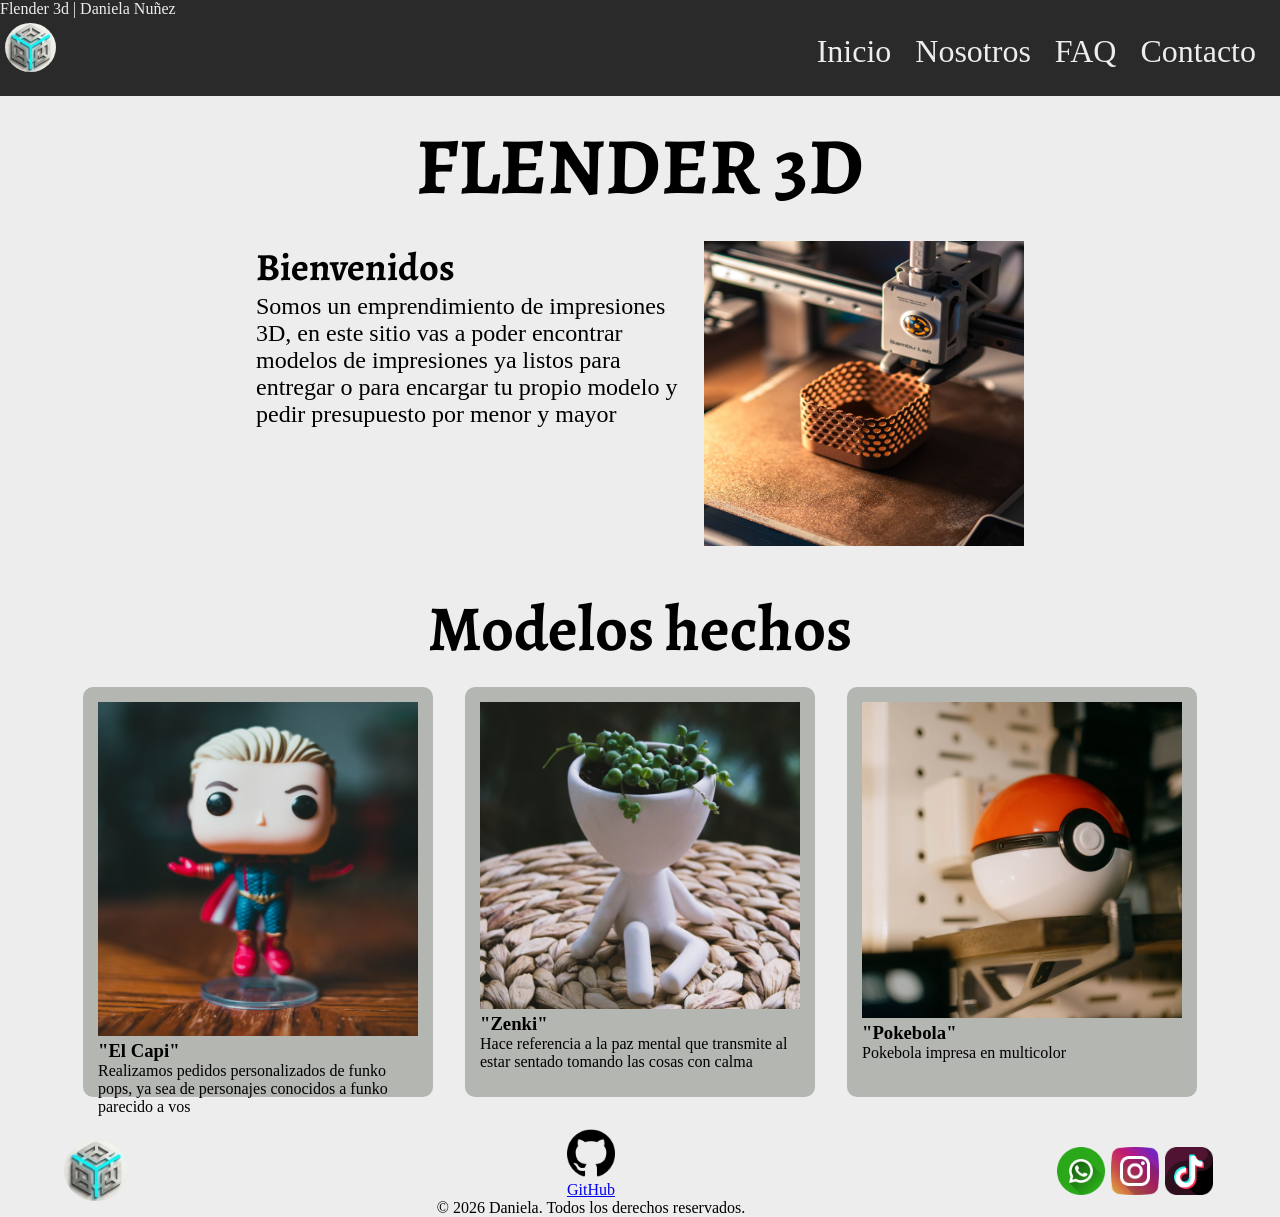
<file: index.html>
<!doctype html>
<html lang="en">

<head>
  <meta charset="UTF-8" />
  <meta name="viewport" content="width=device-width, initial-scale=1.0" />
  <link rel="stylesheet" href="./styles/styles.css">
  <link rel="shortcut icon" href="./assets/img/LogoFlenderCircular.svg" type="image/x-icon">
  <title>Flender 3D</title>
</head>

<body>
  <header>
    <p class="inicioTexto">Flender 3d | Daniela Nuñez</p>
    <nav class="navIndex">
      <ul class="ulLogo">
        <li class="logoFlender"><a href="index.html"><img class="imgLogo" src="./assets/img/LogoFlenderCircular.svg"
              alt="Logo de Cubo en 3D color gris con linea celeste"></a></li>
      </ul>
      <ul class="navMenu">
        <li><a href="./index.html">Inicio</a></li>
        <li><a href="pages/sobre-nosotros.html">Nosotros</a></li>
        <li><a href="pages/faq.html">FAQ</a></li>
        <li><a href="pages/contacto.html">Contacto</a></li>
      </ul>
    </nav>
  </header>

  <main>
    <section class="sectionNombre">
      <h1 class="nombreFlender">FLENDER 3D</h1>
      <section class="somosFlender">
        <div>
          <h2 class="bienvenido">Bienvenidos</h2>
          <p class="somosText">
            Somos un emprendimiento de impresiones 3D, en este sitio vas a poder
            encontrar modelos de impresiones ya listos para entregar o para
            encargar tu propio modelo y pedir presupuesto por menor y mayor
          </p>
        </div>
        <figure>
          <img class="imagenBienvenida" src="assets/img/Bambulab imprimiendo.png"
            alt="Impresora bambulab imprimiendo cubo con agujeros color metal">
        </figure>
      </section>
      <h2 class="modelosTitulo">Modelos hechos</h2>
      <section class="cards">
        <figure class="card">
          <img src="assets/img/capitan america.png" alt="Imagen de muñeco funko de capitan america" />
          <figcaption>
            <h3>"El Capi"</h3>
          </figcaption>
          <p>Realizamos pedidos personalizados de funko pops, ya sea de personajes conocidos a funko parecido a vos </p>
        </figure>
        <figure class="card">
          <img src="assets/img/maceta sentada.png" alt="Maceta color blanca en posicion de sentada">
          <figcaption>
            <h3>"Zenki"</h3>
          </figcaption>
          <p>Hace referencia a la paz mental que transmite al estar sentado tomando las cosas con calma</p>
        </figure>
        <figure class="card">
          <img src="assets/img/poke bola.png" alt="Imagen de poke bola de pokemon">
          <figcaption>
            <h3>"Pokebola"</h3>
          </figcaption>
          <p>Pokebola impresa en multicolor</p>
        </figure>
      </section>
    </section>
  </main>

  <footer class="footer">
    <div class="logoFlenderFooter">
      <img src="./assets/img/LogoFlenderCircular.svg" alt="Logo circular de Flender 3D">
    </div>
    <div class="footerText">
      <div class="githubFooter">
        <a href="https://github.com/Danielanunez"><img class="githubLogo" src="assets/img/logo de github.png"
            alt="Logo de Github "></a>
        <p><a href="https://github.com/Danielanunez" target="_blank" rel="noopener noreferrer">GitHub</a></p>
      </div>
      <p>&copy; 2026 Daniela. Todos los derechos reservados.</p>
    </div>
    <figure class="redesSociales">
      <a href="#"><img class="whatsappLogo" src="assets/img/whatsapp logo.png" alt="Logo verde de whatsapp"></a>
      <a href="#"><img class="instagramLogo" src="assets/img/instagram logo.png" alt="Logo de instagram"></a>
      <a href="#"><img class="tiktokLogo" src="assets/img/tik-tok logo.png" alt="Logo de Tiktok "></a>
    </figure>
  </footer>
</body>

</html>
</file>
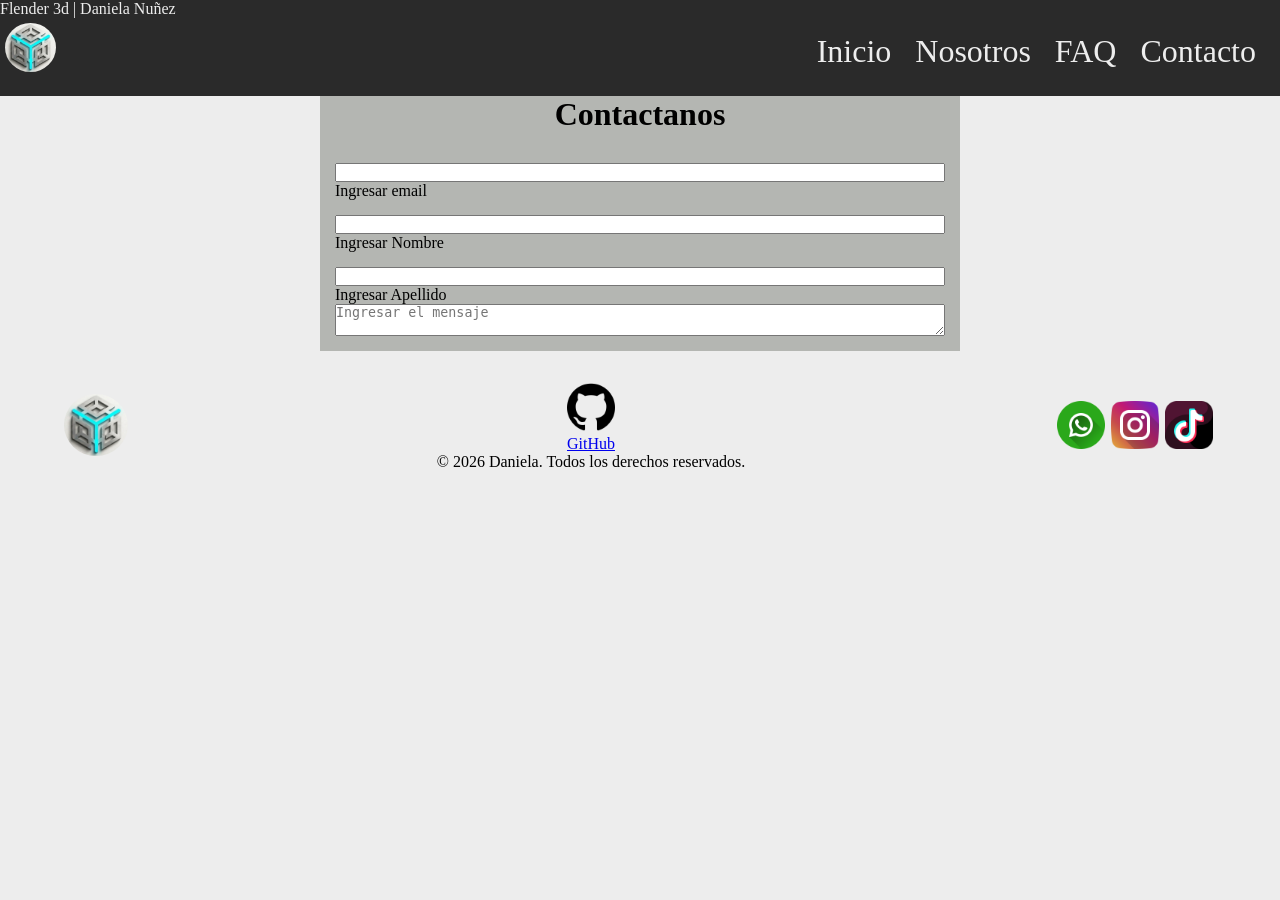
<file: pages/Contacto.html>
<!doctype html>
<html lang="en">

<head>
  <meta charset="UTF-8" />
  <meta name="viewport" content="width=device-width, initial-scale=1.0" />
  <link rel="shortcut icon" href="../assets/img/LogoFlenderCircular.svg" type="image/x-icon">
  <link rel="stylesheet" href="../styles/styles.css" />
  <title>Contacto</title>
</head>

<body>
  <header>
    <p class="inicioTexto">Flender 3d | Daniela Nuñez</p>
    <nav class="navIndex">
      <ul class="ulLogo">
        <li class="logoFlender">
          <a href="../index.html">
            <img class="imgLogo" src="../assets/img/LogoFlenderCircular.svg"
              alt="Logo de Cubo en 3D color gris con linea celeste" />
          </a>
        </li>
      </ul>
      <ul class="navMenu">
        <li><a href="../index.html">Inicio</a></li>
        <li><a href="./sobre-nosotros.html">Nosotros</a></li>
        <li><a href="./FAQ.html">FAQ</a></li>
        <li><a href="./Contacto.html">Contacto</a></li>
      </ul>
    </nav>
  </header>
  <main>
    <section class="formularioContacto">
      <h2>Contactanos</h2>
      <form action="" class="formulario">
        <input type="email" name="email" id="email" />
        <label for="email">Ingresar email</label>

        <input type="text" name="name" id="name" />
        <label for="name">Ingresar Nombre</label>

        <input type="text" name="apellido" id="apellido" />
        <label for="apellido">Ingresar Apellido</label>

        <textarea name="mensaje" id="mensaje" placeholder="Ingresar el mensaje"></textarea>
      </form>
    </section>
  </main>
  <footer class="footer">
    <div class="logoFlenderFooter">
      <img src="../assets/img/LogoFlenderCircular.svg" alt="Logo circular de Flender 3D">
    </div>
    <div class="footerText">
      <div class="githubFooter">
        <a href="https://github.com/Danielanunez"><img class="githubLogo" src="../assets/img/logo de github.png"
            alt="Logo de Github "></a>
        <p><a href="https://github.com/Danielanunez" target="_blank" rel="noopener noreferrer">GitHub</a></p>
      </div>
      <p>&copy; 2026 Daniela. Todos los derechos reservados.</p>
    </div>
    <figure class="redesSociales">
      <a href="#"><img class="whatsappLogo" src="../assets/img/whatsapp logo.png" alt="Logo verde de whatsapp"></a>
      <a href="#"><img class="instagramLogo" src="../assets/img/instagram logo.png" alt="Logo de instagram"></a>
      <a href="#"><img class="tiktokLogo" src="../assets/img/tik-tok logo.png" alt="Logo de Tiktok "></a>
    </figure>
  </footer>
</body>

</html>
</file>
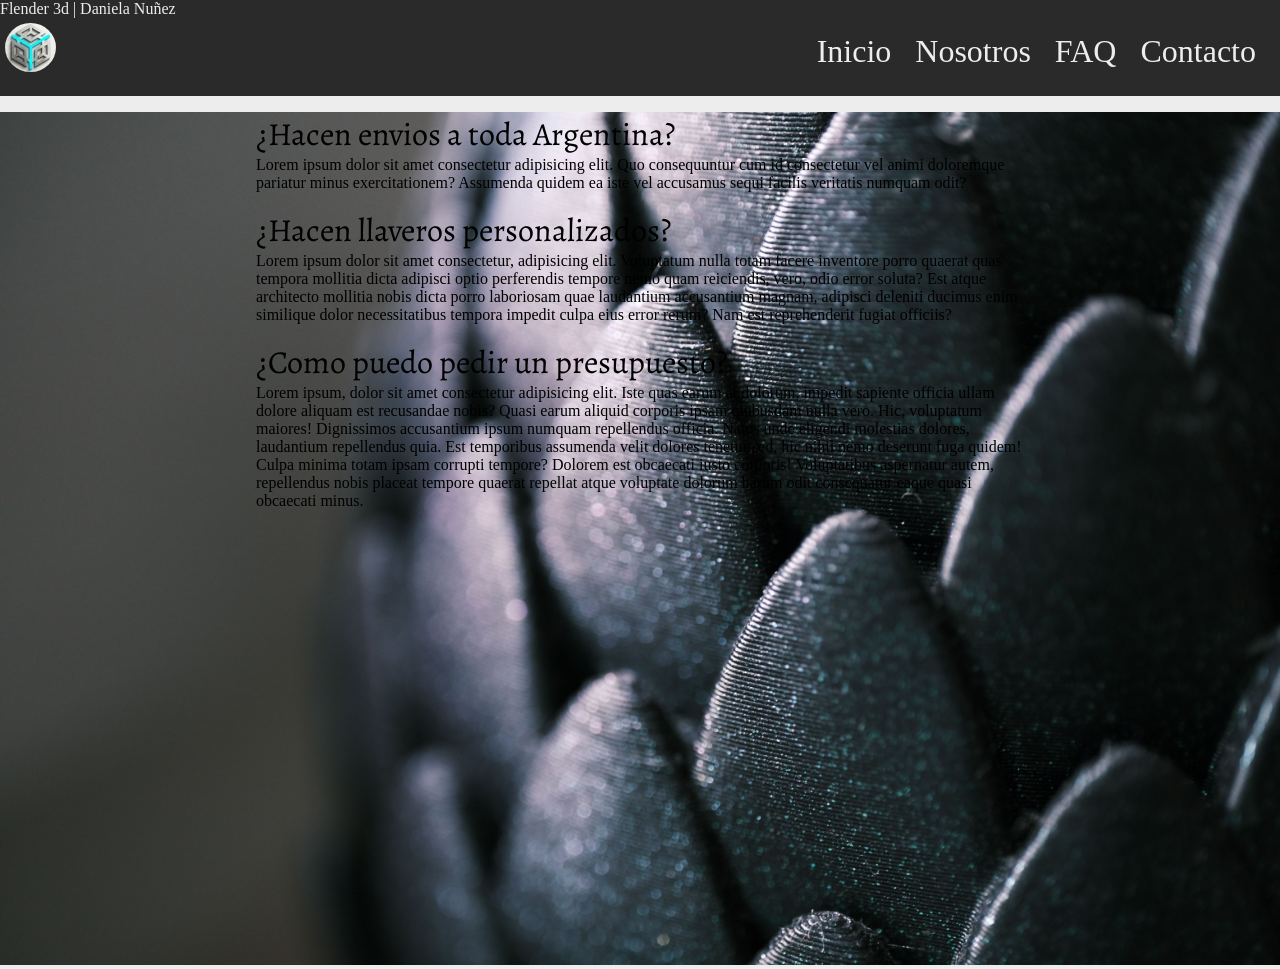
<file: pages/FAQ.html>
<!doctype html>
<html lang="en">

<head>
  <meta charset="UTF-8" />
  <meta name="viewport" content="width=device-width, initial-scale=1.0" />
  <link rel="shortcut icon" href="../assets/img/LogoFlenderCircular.svg" type="image/x-icon">
  <link rel="stylesheet" href="../styles/styles.css" />
  <title>Preguntas Frecuentes</title>
</head>

<body>
  <header>
    <p class="inicioTexto">Flender 3d | Daniela Nuñez</p>
    <nav class="navIndex">
      <ul class="ulLogo">
        <li class="logoFlender">
          <a href="../index.html">
            <img class="imgLogo" src="../assets/img/LogoFlenderCircular.svg"
              alt="Logo de Cubo en 3D color gris con linea celeste" />
          </a>
        </li>
      </ul>
      <ul class="navMenu">
        <li><a href="../index.html">Inicio</a></li>
        <li><a href="./sobre-nosotros.html">Nosotros</a></li>
        <li><a href="./faq.html">FAQ</a></li>
        <li><a href="./contacto.html">Contacto</a></li>
      </ul>
    </nav>
  </header>
  <main>
    <section class="seccionPreguntas">
      <figure class="imagenPreguntas">
        <img src="../assets/img/huevo de dragon impreso.jpg" alt="Huevo de dragon impreso en color negro"
          class="fondoPreguntas">
      </figure>
      <ul class="preguntas">
        <li class="preg"><span>¿Hacen envios a toda Argentina?</span></li>
        <li class="resp"><span>Lorem ipsum dolor sit amet consectetur adipisicing elit. Quo consequuntur cum id
            consectetur vel animi doloremque pariatur minus exercitationem? Assumenda quidem ea iste vel accusamus sequi
            facilis veritatis numquam odit?</span></li>

        <li class="preg"><span>¿Hacen llaveros personalizados?</span></li>
        <li class="resp"><span>Lorem ipsum dolor sit amet consectetur, adipisicing elit. Voluptatum nulla totam facere
            inventore porro quaerat quas tempora mollitia dicta adipisci optio perferendis tempore nemo quam reiciendis,
            vero, odio error soluta?
            Est atque architecto mollitia nobis dicta porro laboriosam quae laudantium accusantium magnam, adipisci
            deleniti ducimus enim similique dolor necessitatibus tempora impedit culpa eius error rerum? Nam est
            reprehenderit fugiat officiis?</span></li>

        <li class="preg"><span>¿Como puedo pedir un presupuesto?</span></li>
        <li class="resp"><span>Lorem ipsum, dolor sit amet consectetur adipisicing elit. Iste quas earum at dolorum,
            impedit sapiente officia ullam dolore aliquam est recusandae nobis? Quasi earum aliquid corporis ipsam
            quibusdam nulla vero.
            Hic, voluptatum maiores! Dignissimos accusantium ipsum numquam repellendus officia. Natus unde eligendi
            molestias dolores, laudantium repellendus quia. Est temporibus assumenda velit dolores tenetur sed, hic
            nihil nemo deserunt fuga quidem!
            Culpa minima totam ipsam corrupti tempore? Dolorem est obcaecati iusto corporis! Voluptatibus aspernatur
            autem, repellendus nobis placeat tempore quaerat repellat atque voluptate dolorum harum odit consequatur
            eaque quasi obcaecati minus.</span></li>
      </ul>
    </section>

  </main>

  <footer class="footer">
    <div class="logoFlenderFooter">
      <img src="../assets/img/LogoFlenderCircular.svg" alt="Logo circular de Flender 3D">
    </div>
    <div class="footerText">
      <div class="githubFooter">
        <a href="https://github.com/Danielanunez"><img class="githubLogo" src="../assets/img/logo de github.png"
            alt="Logo de Github "></a>
        <p><a href="https://github.com/Danielanunez" target="_blank" rel="noopener noreferrer">GitHub</a></p>
      </div>
      <p>&copy; 2026 Daniela. Todos los derechos reservados.</p>
    </div>
    <figure class="redesSociales">
      <a href="#"><img class="whatsappLogo" src="../assets/img/whatsapp logo.png" alt="Logo verde de whatsapp"></a>
      <a href="#"><img class="instagramLogo" src="../assets/img/instagram logo.png" alt="Logo de instagram"></a>
      <a href="#"><img class="tiktokLogo" src="../assets/img/tik-tok logo.png" alt="Logo de Tiktok "></a>
    </figure>
  </footer>
</body>

</html>
</file>
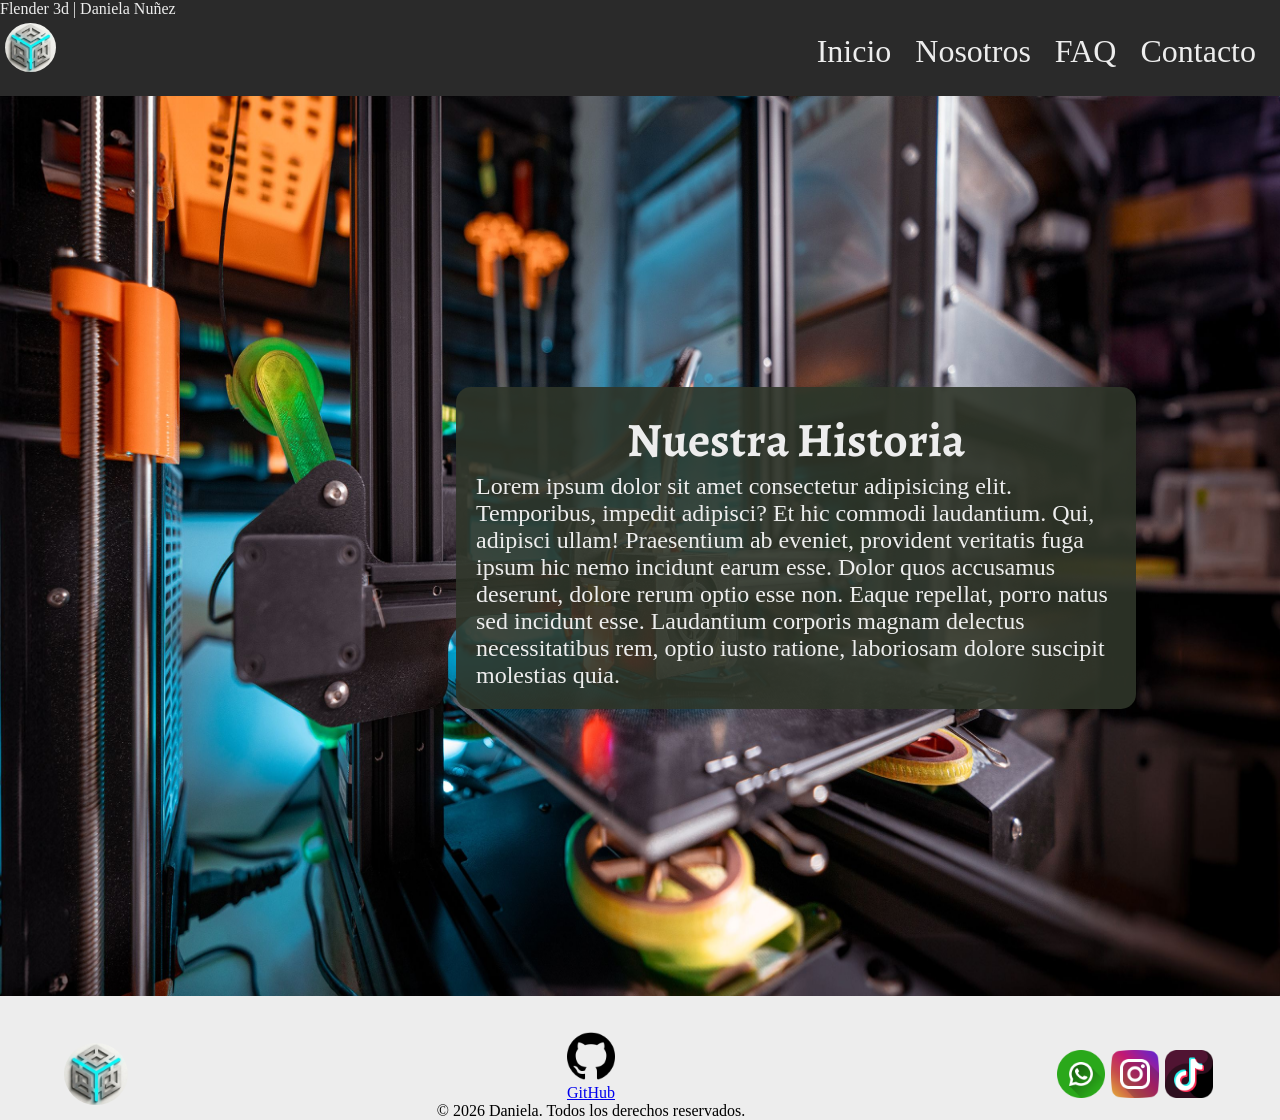
<file: pages/sobre-nosotros.html>
<!doctype html>
<html lang="en">

<head>
  <meta charset="UTF-8" />
  <meta name="viewport" content="width=device-width, initial-scale=1.0" />
  <link rel="shortcut icon" href="../assets/img/LogoFlenderCircular.svg" type="image/x-icon">
  <link rel="stylesheet" href="../styles/styles.css" />
  <title>Nosotros</title>
</head>

<body>
  <header>
    <p class="inicioTexto">Flender 3d | Daniela Nuñez</p>
    <nav class="navIndex">
      <ul class="ulLogo">
        <li class="logoFlender">
          <a href="../index.html">
            <img class="imgLogo" src="../assets/img/LogoFlenderCircular.svg"
              alt="Logo de Cubo en 3D color gris con linea celeste" />
          </a>
        </li>
      </ul>
      <ul class="navMenu">
        <li><a href="../index.html">Inicio</a></li>
        <li><a href="./sobre-nosotros.html">Nosotros</a></li>
        <li><a href="./faq.html">FAQ</a></li>
        <li><a href="./contacto.html">Contacto</a></li>
      </ul>
    </nav>
  </header>

  <main>
    <article class="historia">
      <figure>
        <img src="../assets/img/impresora nosotros.jpg" alt="Imagen de impresora 3d como logo en color rojo" />
      </figure>
      <div class="historiaTexto">
        <h2 class="tituloHistoria">Nuestra Historia</h2>
        <p>
          Lorem ipsum dolor sit amet consectetur adipisicing elit. Temporibus,
          impedit adipisci? Et hic commodi laudantium. Qui, adipisci ullam!
          Praesentium ab eveniet, provident veritatis fuga ipsum hic nemo incidunt
          earum esse. Dolor quos accusamus deserunt, dolore rerum optio esse non.
          Eaque repellat, porro natus sed incidunt esse. Laudantium corporis
          magnam delectus necessitatibus rem, optio iusto ratione, laboriosam
          dolore suscipit molestias quia.
        </p>
      </div>
    </article>
  </main>

  <footer class="footer">
    <div class="logoFlenderFooter">
      <img src="../assets/img/LogoFlenderCircular.svg" alt="Logo circular de Flender 3D">
    </div>
    <div class="footerText">
      <div class="githubFooter">
        <a href="https://github.com/Danielanunez"><img class="githubLogo" src="../assets/img/logo de github.png"
            alt="Logo de Github "></a>
        <p><a href="https://github.com/Danielanunez" target="_blank" rel="noopener noreferrer">GitHub</a></p>
      </div>
      <p>&copy; 2026 Daniela. Todos los derechos reservados.</p>
    </div>
    <figure class="redesSociales">
      <a href="#"><img class="whatsappLogo" src="../assets/img/whatsapp logo.png" alt="Logo verde de whatsapp"></a>
      <a href="#"><img class="instagramLogo" src="../assets/img/instagram logo.png" alt="Logo de instagram"></a>
      <a href="#"><img class="tiktokLogo" src="../assets/img/tik-tok logo.png" alt="Logo de Tiktok "></a>
    </figure>
  </footer>
</body>

</html>
</file>
<file: styles/styles.css>
@import url('https://fonts.googleapis.com/css2?family=Alegreya:ital,wght@0,400..900;1,400..900&display=swap');

:root {

    --bg-cian: #2a2a2a;
    --bg-transparent: rgba(47, 54, 42, 0.3);
    --mi-fuente: 'Alegreya', sans-serif;
}

* {
    margin: 0;
    padding: 0;
    box-sizing: border-box;
}

/*------Header/Navbar------*/
header {
    height: 6em;
    background-color: var(--bg-cian);
}
.inicioTexto{
    color: #ededed;
}
.navIndex {
    display: flex;
    text-decoration: none;
    list-style: none;
}

.ulLogo {
    padding: 0.4vw 0 0 0.4vw;
}

.imgLogo {
    width: 4vw;
    margin-bottom: 0.5rem;
}

.navMenu a {
    text-decoration: none;
    color: #ededed;
    font-size: 2rem;
}

.navMenu {
    width: 100%;
    list-style: none;
    display: flex;
    align-items: center;
    justify-content: end;
    flex-wrap: wrap;
    gap: 1.5rem;
    margin-right: 1.5rem;
}

.nombreFlender {
    font-family: var(--mi-fuente);
}
body{
    background-color: #ededed;
}
/*-----Nombre Flender------*/
.sectionNombre {
    display: flex;
    flex-direction: column;
    justify-content: center;
    align-items: center;
}

.nombreFlender {
    margin: 0.2em 0 0 0;
    text-align: center;
    font-size: 5em;
}

/*------Bienvenida-------*/
.somosFlender {
    display: flex;
    justify-content: center;
    width: 60vw;
    margin: 20px;
}

.bienvenido {
    font-family: var(--mi-fuente);
    font-size: 3vw;
}

.somosText {
    font-size: 1.5rem;
}

.imagenBienvenida {
    width: 25vw;
}

/*-----titulo modelos------*/
.modelosTitulo {
    margin: 15px 0px;
    font-size: 5vw;
    font-family: var(--mi-fuente);
}

/*------cards---------*/
.cards {
    display: flex;
    justify-content: center;
    align-items: center;
    gap: 2rem;
    width: 80vw;
}

.card {
    background-color: var(--bg-transparent);
    width: 50vw;
    height: 32vw;
    padding: 15px;
    border-radius: 10px;
}

.card img {
    width: 25vw;
}

/*-----footer------*/
.footer {
    display: flex;
    justify-content: space-between;
    align-items: center;
    margin: auto;
    width: 90vw;
}

.logoFlenderFooter img {
    width: 4rem;
}

.githubFooter {
    display: flex;
    flex-direction: column;
    align-items: center;
}

.githubLogo {
    width: 3rem;
}

/*----Redes Sociales-----*/
.redesSociales {
    display: flex;
    justify-content: end;
}

.redesSociales img {
    width: 3rem;
    margin: 3px;
}

/*----Nosotros-----*/
.historia{
    display: flex;
    justify-content: center;
    align-items: center;
    position: relative;
}
.historiaTexto{
    position: absolute;
    background-color: rgba(47, 54, 42, 0.9);
    padding: 20px;
    border-radius: 15px;
    right: 9rem;
    color: #ededed;
    font-size: 1.5rem;
}
.historia img {
    width: 100vw;
    height: 100vh;
}
.tituloHistoria {
    font-family: var(--mi-fuente);
    text-align: center;
    font-size: 3rem;
}
.historia p{
    width: 50vw;
    margin: auto;
}

.footer{
    margin-top: 2rem;
}

/*-------FAQ--------*/
.imagenPreguntas{
    position: absolute;
}
.fondoPreguntas{
    width: 100vw;
}
.preguntas{
    width: 60vw;
    margin: auto;
    list-style: none;
    position: relative;
}
.preg{
    font-family: var(--mi-fuente);
    font-size: 2rem;
    margin: 1rem 0 0 0;
}

/*-----Contacto-----*/
.formularioContacto{
    width: 50vw;
    background-color: var(--bg-transparent);
    margin: auto;
}
.formularioContacto h2{
    font-size: 2rem;
    text-align: center;
} 
.formulario{
    display: flex;
    flex-direction: column;
    padding: 15px;
}
.formulario input{
    margin-top: 15px;
}
</file>
